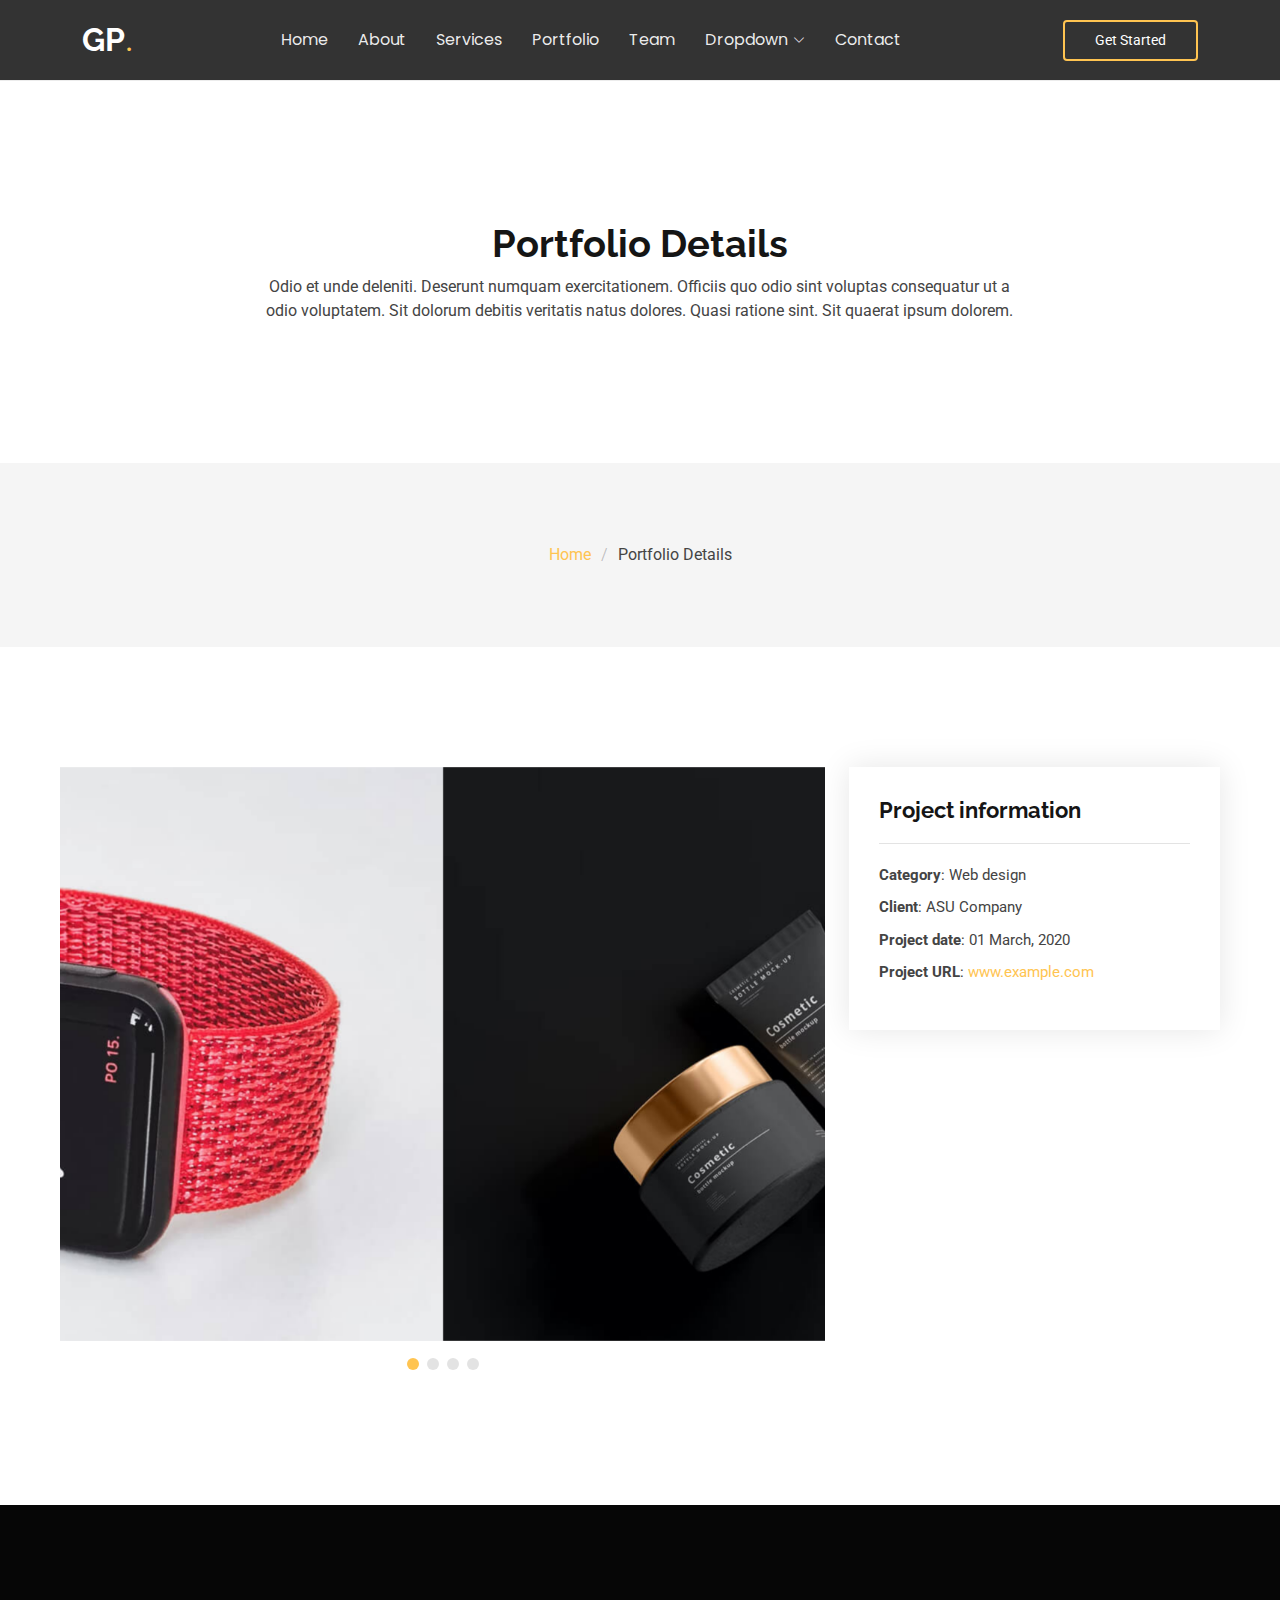
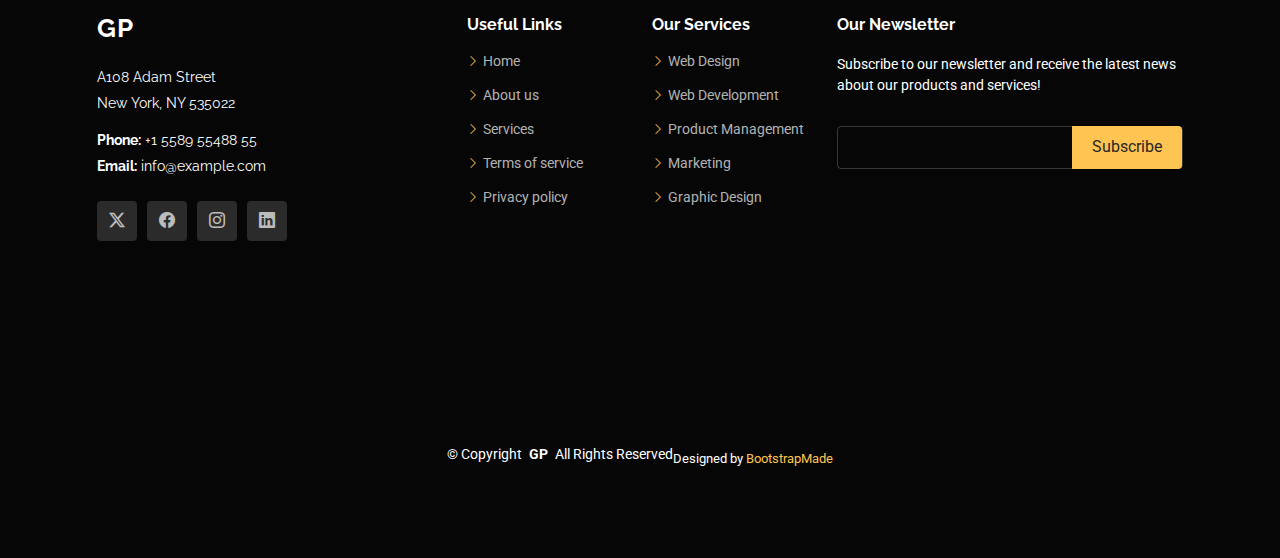
<file: portfolio-details.html>
<!DOCTYPE html>
<html lang="en">

<head>
  <meta charset="utf-8">
  <meta content="width=device-width, initial-scale=1.0" name="viewport">
  <title>Portfolio Details - Gp Bootstrap Template</title>
  <meta name="description" content="">
  <meta name="keywords" content="">

  <!-- Favicons -->
  <link href="assets/img/favicon.png" rel="icon">
  <link href="assets/img/apple-touch-icon.png" rel="apple-touch-icon">

  <!-- Fonts -->
  <link href="https://fonts.googleapis.com" rel="preconnect">
  <link href="https://fonts.gstatic.com" rel="preconnect" crossorigin>
  <link href="https://fonts.googleapis.com/css2?family=Roboto:ital,wght@0,100;0,300;0,400;0,500;0,700;0,900;1,100;1,300;1,400;1,500;1,700;1,900&family=Poppins:ital,wght@0,100;0,200;0,300;0,400;0,500;0,600;0,700;0,800;0,900;1,100;1,200;1,300;1,400;1,500;1,600;1,700;1,800;1,900&family=Raleway:ital,wght@0,100;0,200;0,300;0,400;0,500;0,600;0,700;0,800;0,900;1,100;1,200;1,300;1,400;1,500;1,600;1,700;1,800;1,900&display=swap" rel="stylesheet">

  <!-- Vendor CSS Files -->
  <link href="assets/vendor/bootstrap/css/bootstrap.min.css" rel="stylesheet">
  <link href="assets/vendor/bootstrap-icons/bootstrap-icons.css" rel="stylesheet">
  <link href="assets/vendor/aos/aos.css" rel="stylesheet">
  <link href="assets/vendor/swiper/swiper-bundle.min.css" rel="stylesheet">
  <link href="assets/vendor/glightbox/css/glightbox.min.css" rel="stylesheet">

  <!-- Main CSS File -->
  <link href="assets/css/main.css" rel="stylesheet">

  <!-- =======================================================
  * Template Name: Gp
  * Template URL: https://bootstrapmade.com/gp-free-multipurpose-html-bootstrap-template/
  * Updated: Aug 15 2024 with Bootstrap v5.3.3
  * Author: BootstrapMade.com
  * License: https://bootstrapmade.com/license/
  ======================================================== -->
</head>

<body class="portfolio-details-page">

  <header id="header" class="header d-flex align-items-center position-relative">
    <div class="container-fluid container-xl position-relative d-flex align-items-center justify-content-between">

      <a href="index.html" class="logo d-flex align-items-center me-auto me-lg-0">
        <!-- Uncomment the line below if you also wish to use an image logo -->
        <!-- <img src="assets/img/logo.png" alt=""> -->
        <h1 class="sitename">GP</h1>
        <span>.</span>
      </a>

      <nav id="navmenu" class="navmenu">
        <ul>
          <li><a href="#hero">Home<br></a></li>
          <li><a href="#about">About</a></li>
          <li><a href="#services">Services</a></li>
          <li><a href="#portfolio">Portfolio</a></li>
          <li><a href="#team">Team</a></li>
          <li class="dropdown"><a href="#"><span>Dropdown</span> <i class="bi bi-chevron-down toggle-dropdown"></i></a>
            <ul>
              <li><a href="#">Dropdown 1</a></li>
              <li class="dropdown"><a href="#"><span>Deep Dropdown</span> <i class="bi bi-chevron-down toggle-dropdown"></i></a>
                <ul>
                  <li><a href="#">Deep Dropdown 1</a></li>
                  <li><a href="#">Deep Dropdown 2</a></li>
                  <li><a href="#">Deep Dropdown 3</a></li>
                  <li><a href="#">Deep Dropdown 4</a></li>
                  <li><a href="#">Deep Dropdown 5</a></li>
                </ul>
              </li>
              <li><a href="#">Dropdown 2</a></li>
              <li><a href="#">Dropdown 3</a></li>
              <li><a href="#">Dropdown 4</a></li>
            </ul>
          </li>
          <li><a href="#contact">Contact</a></li>
        </ul>
        <i class="mobile-nav-toggle d-xl-none bi bi-list"></i>
      </nav>

      <a class="btn-getstarted" href="index.html#about">Get Started</a>

    </div>
  </header>

  <main class="main">

    <!-- Page Title -->
    <div class="page-title" data-aos="fade">
      <div class="heading">
        <div class="container">
          <div class="row d-flex justify-content-center text-center">
            <div class="col-lg-8">
              <h1>Portfolio Details</h1>
              <p class="mb-0">Odio et unde deleniti. Deserunt numquam exercitationem. Officiis quo odio sint voluptas consequatur ut a odio voluptatem. Sit dolorum debitis veritatis natus dolores. Quasi ratione sint. Sit quaerat ipsum dolorem.</p>
            </div>
          </div>
        </div>
      </div>
      <nav class="breadcrumbs">
        <div class="container">
          <ol>
            <li><a href="index.html">Home</a></li>
            <li class="current">Portfolio Details</li>
          </ol>
        </div>
      </nav>
    </div><!-- End Page Title -->

    <!-- Portfolio Details Section -->
    <section id="portfolio-details" class="portfolio-details section">

      <div class="container" data-aos="fade-up" data-aos-delay="100">

        <div class="row gy-4">

          <div class="col-lg-8">
            <div class="portfolio-details-slider swiper init-swiper">

              <script type="application/json" class="swiper-config">
                {
                  "loop": true,
                  "speed": 600,
                  "autoplay": {
                    "delay": 5000
                  },
                  "slidesPerView": "auto",
                  "pagination": {
                    "el": ".swiper-pagination",
                    "type": "bullets",
                    "clickable": true
                  }
                }
              </script>

              <div class="swiper-wrapper align-items-center">

                <div class="swiper-slide">
                  <img src="assets/img/portfolio/app-1.jpg" alt="">
                </div>

                <div class="swiper-slide">
                  <img src="assets/img/portfolio/product-1.jpg" alt="">
                </div>

                <div class="swiper-slide">
                  <img src="assets/img/portfolio/branding-1.jpg" alt="">
                </div>

                <div class="swiper-slide">
                  <img src="assets/img/portfolio/books-1.jpg" alt="">
                </div>

              </div>
              <div class="swiper-pagination"></div>
            </div>
          </div>

          <div class="col-lg-4">
            <div class="portfolio-info" data-aos="fade-up" data-aos-delay="200">
              <h3>Project information</h3>
              <ul>
                <li><strong>Category</strong>: Web design</li>
                <li><strong>Client</strong>: ASU Company</li>
                <li><strong>Project date</strong>: 01 March, 2020</li>
                <li><strong>Project URL</strong>: <a href="#">www.example.com</a></li>
              </ul>
            </div>
            <div class="portfolio-description" data-aos="fade-up" data-aos-delay="300">
              <h2>Exercitationem repudiandae officiis neque suscipit</h2>
              <p>
                Autem ipsum nam porro corporis rerum. Quis eos dolorem eos itaque inventore commodi labore quia quia. Exercitationem repudiandae officiis neque suscipit non officia eaque itaque enim. Voluptatem officia accusantium nesciunt est omnis tempora consectetur dignissimos. Sequi nulla at esse enim cum deserunt eius.
              </p>
            </div>
          </div>

        </div>

      </div>

    </section><!-- /Portfolio Details Section -->

  </main>

  <footer id="footer" class="footer dark-background">

    <div class="footer-top">
      <div class="container">
        <div class="row gy-4">
          <div class="col-lg-4 col-md-6 footer-about">
            <a href="index.html" class="logo d-flex align-items-center">
              <span class="sitename">GP</span>
            </a>
            <div class="footer-contact pt-3">
              <p>A108 Adam Street</p>
              <p>New York, NY 535022</p>
              <p class="mt-3"><strong>Phone:</strong> <span>+1 5589 55488 55</span></p>
              <p><strong>Email:</strong> <span>info@example.com</span></p>
            </div>
            <div class="social-links d-flex mt-4">
              <a href=""><i class="bi bi-twitter-x"></i></a>
              <a href=""><i class="bi bi-facebook"></i></a>
              <a href=""><i class="bi bi-instagram"></i></a>
              <a href=""><i class="bi bi-linkedin"></i></a>
            </div>
          </div>

          <div class="col-lg-2 col-md-3 footer-links">
            <h4>Useful Links</h4>
            <ul>
              <li><i class="bi bi-chevron-right"></i> <a href="#"> Home</a></li>
              <li><i class="bi bi-chevron-right"></i> <a href="#"> About us</a></li>
              <li><i class="bi bi-chevron-right"></i> <a href="#"> Services</a></li>
              <li><i class="bi bi-chevron-right"></i> <a href="#"> Terms of service</a></li>
              <li><i class="bi bi-chevron-right"></i> <a href="#"> Privacy policy</a></li>
            </ul>
          </div>

          <div class="col-lg-2 col-md-3 footer-links">
            <h4>Our Services</h4>
            <ul>
              <li><i class="bi bi-chevron-right"></i> <a href="#"> Web Design</a></li>
              <li><i class="bi bi-chevron-right"></i> <a href="#"> Web Development</a></li>
              <li><i class="bi bi-chevron-right"></i> <a href="#"> Product Management</a></li>
              <li><i class="bi bi-chevron-right"></i> <a href="#"> Marketing</a></li>
              <li><i class="bi bi-chevron-right"></i> <a href="#"> Graphic Design</a></li>
            </ul>
          </div>

          <div class="col-lg-4 col-md-12 footer-newsletter">
            <h4>Our Newsletter</h4>
            <p>Subscribe to our newsletter and receive the latest news about our products and services!</p>
            <form action="forms/newsletter.php" method="post" class="php-email-form">
              <div class="newsletter-form"><input type="email" name="email"><input type="submit" value="Subscribe"></div>
              <div class="loading">Loading</div>
              <div class="error-message"></div>
              <div class="sent-message">Your subscription request has been sent. Thank you!</div>
            </form>
          </div>

        </div>
      </div>
    </div>

    <div class="copyright">
      <div class="container text-center">
        <p>© <span>Copyright</span> <strong class="px-1 sitename">GP</strong> <span>All Rights Reserved</span></p>
        <div class="credits">
          <!-- All the links in the footer should remain intact. -->
          <!-- You can delete the links only if you've purchased the pro version. -->
          <!-- Licensing information: https://bootstrapmade.com/license/ -->
          <!-- Purchase the pro version with working PHP/AJAX contact form: [buy-url] -->
          Designed by <a href="https://bootstrapmade.com/">BootstrapMade</a>
        </div>
      </div>
    </div>

  </footer>

  <!-- Scroll Top -->
  <a href="#" id="scroll-top" class="scroll-top d-flex align-items-center justify-content-center"><i class="bi bi-arrow-up-short"></i></a>

  <!-- Preloader -->
  <div id="preloader"></div>

  <!-- Vendor JS Files -->
  <script src="assets/vendor/bootstrap/js/bootstrap.bundle.min.js"></script>
  <script src="assets/vendor/php-email-form/validate.js"></script>
  <script src="assets/vendor/aos/aos.js"></script>
  <script src="assets/vendor/swiper/swiper-bundle.min.js"></script>
  <script src="assets/vendor/glightbox/js/glightbox.min.js"></script>
  <script src="assets/vendor/imagesloaded/imagesloaded.pkgd.min.js"></script>
  <script src="assets/vendor/isotope-layout/isotope.pkgd.min.js"></script>
  <script src="assets/vendor/purecounter/purecounter_vanilla.js"></script>

  <!-- Main JS File -->
  <script src="assets/js/main.js"></script>

</body>

</html>
</file>
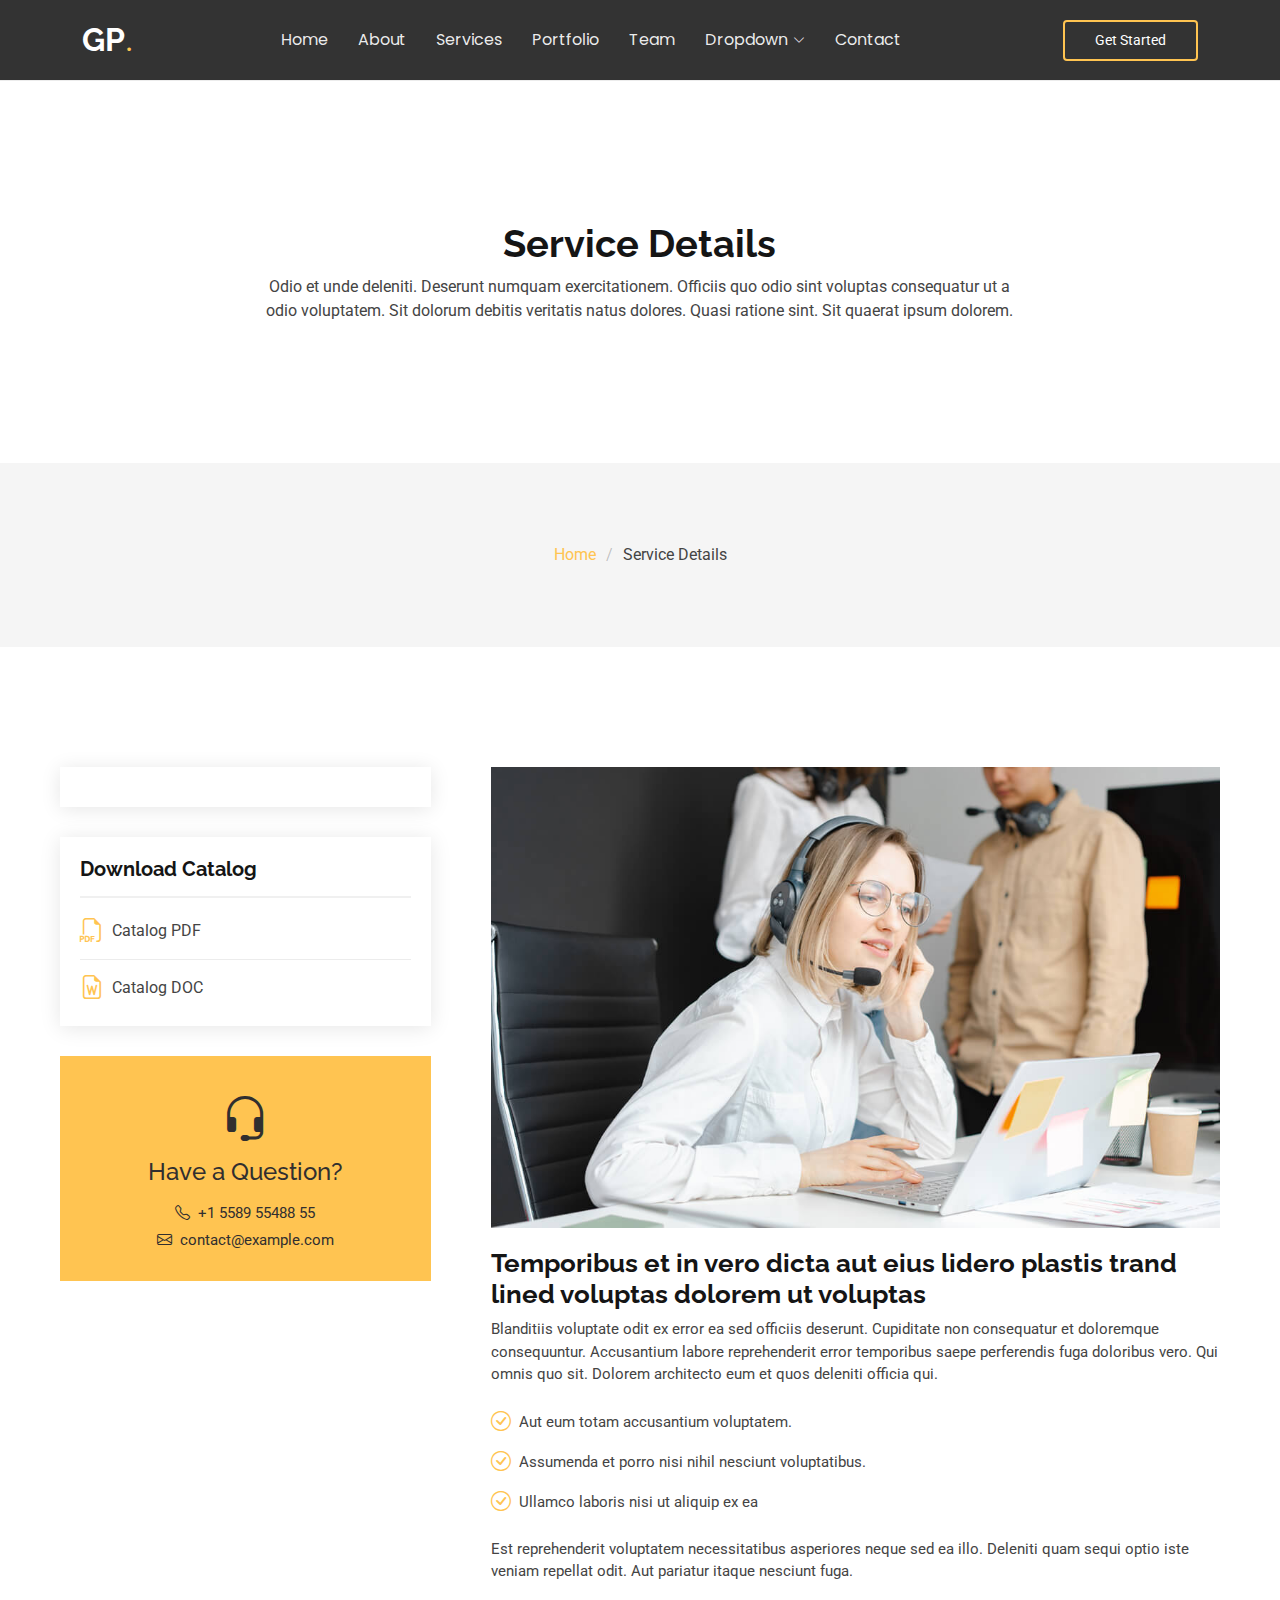
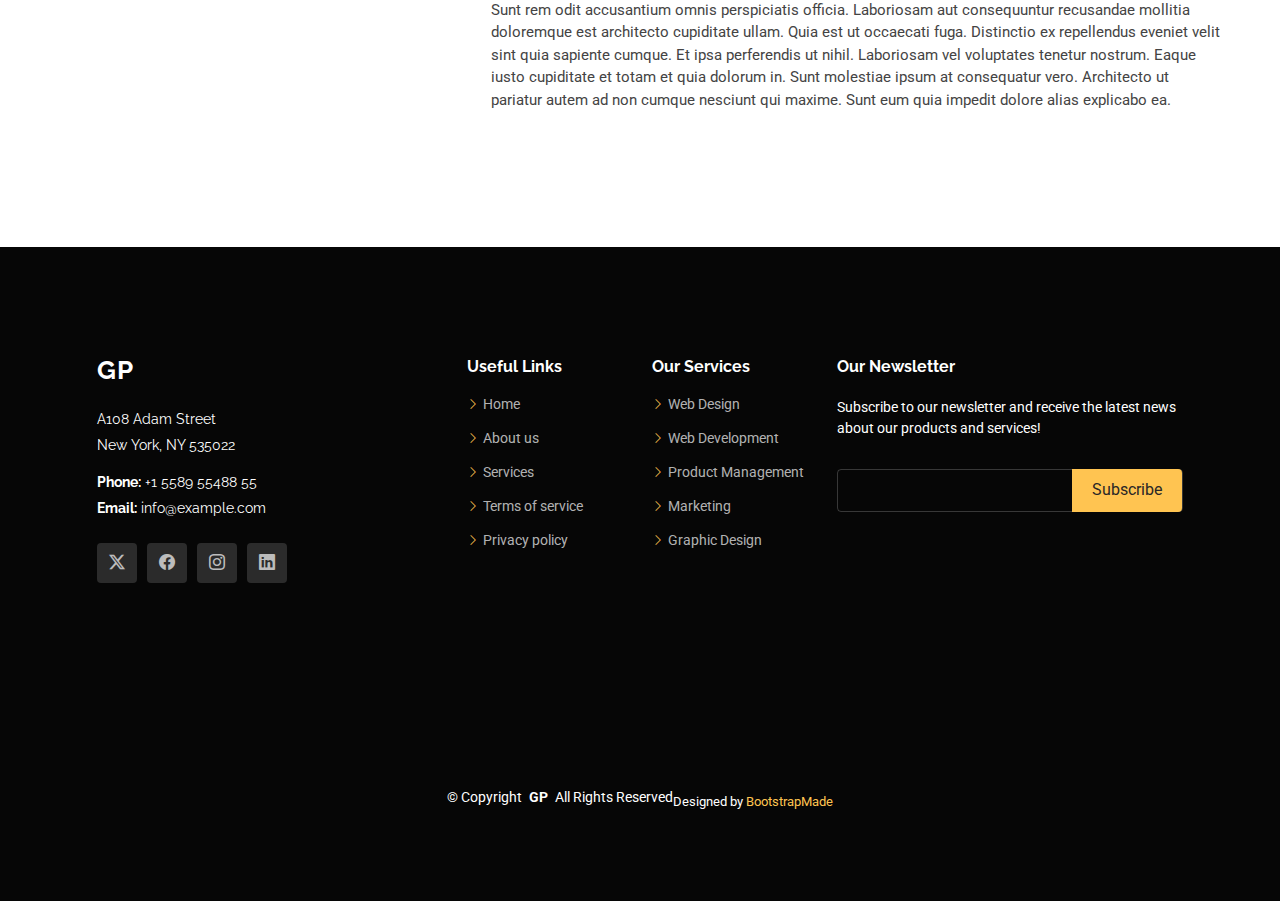
<file: service-details.html>
<!DOCTYPE html>
<html lang="en">

<head>
  <meta charset="utf-8">
  <meta content="width=device-width, initial-scale=1.0" name="viewport">
  <title>Service Details - Gp Bootstrap Template</title>
  <meta name="description" content="">
  <meta name="keywords" content="">

  <!-- Favicons -->
  <link href="assets/img/favicon.png" rel="icon">
  <link href="assets/img/apple-touch-icon.png" rel="apple-touch-icon">

  <!-- Fonts -->
  <link href="https://fonts.googleapis.com" rel="preconnect">
  <link href="https://fonts.gstatic.com" rel="preconnect" crossorigin>
  <link href="https://fonts.googleapis.com/css2?family=Roboto:ital,wght@0,100;0,300;0,400;0,500;0,700;0,900;1,100;1,300;1,400;1,500;1,700;1,900&family=Poppins:ital,wght@0,100;0,200;0,300;0,400;0,500;0,600;0,700;0,800;0,900;1,100;1,200;1,300;1,400;1,500;1,600;1,700;1,800;1,900&family=Raleway:ital,wght@0,100;0,200;0,300;0,400;0,500;0,600;0,700;0,800;0,900;1,100;1,200;1,300;1,400;1,500;1,600;1,700;1,800;1,900&display=swap" rel="stylesheet">

  <!-- Vendor CSS Files -->
  <link href="assets/vendor/bootstrap/css/bootstrap.min.css" rel="stylesheet">
  <link href="assets/vendor/bootstrap-icons/bootstrap-icons.css" rel="stylesheet">
  <link href="assets/vendor/aos/aos.css" rel="stylesheet">
  <link href="assets/vendor/swiper/swiper-bundle.min.css" rel="stylesheet">
  <link href="assets/vendor/glightbox/css/glightbox.min.css" rel="stylesheet">

  <!-- Main CSS File -->
  <link href="assets/css/main.css" rel="stylesheet">

  <!-- =======================================================
  * Template Name: Gp
  * Template URL: https://bootstrapmade.com/gp-free-multipurpose-html-bootstrap-template/
  * Updated: Aug 15 2024 with Bootstrap v5.3.3
  * Author: BootstrapMade.com
  * License: https://bootstrapmade.com/license/
  ======================================================== -->
</head>

<body class="service-details-page">

  <header id="header" class="header d-flex align-items-center position-relative">
    <div class="container-fluid container-xl position-relative d-flex align-items-center justify-content-between">

      <a href="index.html" class="logo d-flex align-items-center me-auto me-lg-0">
        <!-- Uncomment the line below if you also wish to use an image logo -->
        <!-- <img src="assets/img/logo.png" alt=""> -->
        <h1 class="sitename">GP</h1>
        <span>.</span>
      </a>

      <nav id="navmenu" class="navmenu">
        <ul>
          <li><a href="#hero">Home<br></a></li>
          <li><a href="#about">About</a></li>
          <li><a href="#services">Services</a></li>
          <li><a href="#portfolio">Portfolio</a></li>
          <li><a href="#team">Team</a></li>
          <li class="dropdown"><a href="#"><span>Dropdown</span> <i class="bi bi-chevron-down toggle-dropdown"></i></a>
            <ul>
              <li><a href="#">Dropdown 1</a></li>
              <li class="dropdown"><a href="#"><span>Deep Dropdown</span> <i class="bi bi-chevron-down toggle-dropdown"></i></a>
                <ul>
                  <li><a href="#">Deep Dropdown 1</a></li>
                  <li><a href="#">Deep Dropdown 2</a></li>
                  <li><a href="#">Deep Dropdown 3</a></li>
                  <li><a href="#">Deep Dropdown 4</a></li>
                  <li><a href="#">Deep Dropdown 5</a></li>
                </ul>
              </li>
              <li><a href="#">Dropdown 2</a></li>
              <li><a href="#">Dropdown 3</a></li>
              <li><a href="#">Dropdown 4</a></li>
            </ul>
          </li>
          <li><a href="#contact">Contact</a></li>
        </ul>
        <i class="mobile-nav-toggle d-xl-none bi bi-list"></i>
      </nav>

      <a class="btn-getstarted" href="index.html#about">Get Started</a>

    </div>
  </header>

  <main class="main">

    <!-- Page Title -->
    <div class="page-title" data-aos="fade">
      <div class="heading">
        <div class="container">
          <div class="row d-flex justify-content-center text-center">
            <div class="col-lg-8">
              <h1>Service Details</h1>
              <p class="mb-0">Odio et unde deleniti. Deserunt numquam exercitationem. Officiis quo odio sint voluptas consequatur ut a odio voluptatem. Sit dolorum debitis veritatis natus dolores. Quasi ratione sint. Sit quaerat ipsum dolorem.</p>
            </div>
          </div>
        </div>
      </div>
      <nav class="breadcrumbs">
        <div class="container">
          <ol>
            <li><a href="index.html">Home</a></li>
            <li class="current">Service Details</li>
          </ol>
        </div>
      </nav>
    </div><!-- End Page Title -->

    <!-- Service Details Section -->
    <section id="service-details" class="service-details section">

      <div class="container">

        <div class="row gy-5">

          <div class="col-lg-4" data-aos="fade-up" data-aos-delay="200">

            <div class="service-box">
              <!-- <h4>Serices List</h4> -->
              <!-- <div class="services-list"> -->
                <!-- <a href="#" class="active"><i class="bi bi-arrow-right-circle"></i><span>Web Design</span></a> -->
                <!-- <a href="#"><i class="bi bi-arrow-right-circle"></i><span>Web Design</span></a> -->
                <!-- <a href="#"><i class="bi bi-arrow-right-circle"></i><span>Product Management</span></a> -->
                <!-- <a href="#"><i class="bi bi-arrow-right-circle"></i><span>Graphic Design</span></a> -->
                <!-- <a href="#"><i class="bi bi-arrow-right-circle"></i><span>Marketing</span></a> -->
              <!-- </div> -->
            </div><!-- End Services List -->

            <div class="service-box">
              <h4>Download Catalog</h4>
              <div class="download-catalog">
                <a href="#"><i class="bi bi-filetype-pdf"></i><span>Catalog PDF</span></a>
                <a href="#"><i class="bi bi-file-earmark-word"></i><span>Catalog DOC</span></a>
              </div>
            </div><!-- End Services List -->

            <div class="help-box d-flex flex-column justify-content-center align-items-center">
              <i class="bi bi-headset help-icon"></i>
              <h4>Have a Question?</h4>
              <p class="d-flex align-items-center mt-2 mb-0"><i class="bi bi-telephone me-2"></i> <span>+1 5589 55488 55</span></p>
              <p class="d-flex align-items-center mt-1 mb-0"><i class="bi bi-envelope me-2"></i> <a href="mailto:contact@example.com">contact@example.com</a></p>
            </div>

          </div>

          <div class="col-lg-8 ps-lg-5" data-aos="fade-up" data-aos-delay="200">
            <img src="assets/img/services.jpg" alt="" class="img-fluid services-img">
            <h3>Temporibus et in vero dicta aut eius lidero plastis trand lined voluptas dolorem ut voluptas</h3>
            <p>
              Blanditiis voluptate odit ex error ea sed officiis deserunt. Cupiditate non consequatur et doloremque consequuntur. Accusantium labore reprehenderit error temporibus saepe perferendis fuga doloribus vero. Qui omnis quo sit. Dolorem architecto eum et quos deleniti officia qui.
            </p>
            <ul>
              <li><i class="bi bi-check-circle"></i> <span>Aut eum totam accusantium voluptatem.</span></li>
              <li><i class="bi bi-check-circle"></i> <span>Assumenda et porro nisi nihil nesciunt voluptatibus.</span></li>
              <li><i class="bi bi-check-circle"></i> <span>Ullamco laboris nisi ut aliquip ex ea</span></li>
            </ul>
            <p>
              Est reprehenderit voluptatem necessitatibus asperiores neque sed ea illo. Deleniti quam sequi optio iste veniam repellat odit. Aut pariatur itaque nesciunt fuga.
            </p>
            <p>
              Sunt rem odit accusantium omnis perspiciatis officia. Laboriosam aut consequuntur recusandae mollitia doloremque est architecto cupiditate ullam. Quia est ut occaecati fuga. Distinctio ex repellendus eveniet velit sint quia sapiente cumque. Et ipsa perferendis ut nihil. Laboriosam vel voluptates tenetur nostrum. Eaque iusto cupiditate et totam et quia dolorum in. Sunt molestiae ipsum at consequatur vero. Architecto ut pariatur autem ad non cumque nesciunt qui maxime. Sunt eum quia impedit dolore alias explicabo ea.
            </p>
          </div>

        </div>

      </div>

    </section><!-- /Service Details Section -->

  </main>

  <footer id="footer" class="footer dark-background">

    <div class="footer-top">
      <div class="container">
        <div class="row gy-4">
          <div class="col-lg-4 col-md-6 footer-about">
            <a href="index.html" class="logo d-flex align-items-center">
              <span class="sitename">GP</span>
            </a>
            <div class="footer-contact pt-3">
              <p>A108 Adam Street</p>
              <p>New York, NY 535022</p>
              <p class="mt-3"><strong>Phone:</strong> <span>+1 5589 55488 55</span></p>
              <p><strong>Email:</strong> <span>info@example.com</span></p>
            </div>
            <div class="social-links d-flex mt-4">
              <a href=""><i class="bi bi-twitter-x"></i></a>
              <a href=""><i class="bi bi-facebook"></i></a>
              <a href=""><i class="bi bi-instagram"></i></a>
              <a href=""><i class="bi bi-linkedin"></i></a>
            </div>
          </div>

          <div class="col-lg-2 col-md-3 footer-links">
            <h4>Useful Links</h4>
            <ul>
              <li><i class="bi bi-chevron-right"></i> <a href="#"> Home</a></li>
              <li><i class="bi bi-chevron-right"></i> <a href="#"> About us</a></li>
              <li><i class="bi bi-chevron-right"></i> <a href="#"> Services</a></li>
              <li><i class="bi bi-chevron-right"></i> <a href="#"> Terms of service</a></li>
              <li><i class="bi bi-chevron-right"></i> <a href="#"> Privacy policy</a></li>
            </ul>
          </div>

          <div class="col-lg-2 col-md-3 footer-links">
            <h4>Our Services</h4>
            <ul>
              <li><i class="bi bi-chevron-right"></i> <a href="#"> Web Design</a></li>
              <li><i class="bi bi-chevron-right"></i> <a href="#"> Web Development</a></li>
              <li><i class="bi bi-chevron-right"></i> <a href="#"> Product Management</a></li>
              <li><i class="bi bi-chevron-right"></i> <a href="#"> Marketing</a></li>
              <li><i class="bi bi-chevron-right"></i> <a href="#"> Graphic Design</a></li>
            </ul>
          </div>

          <div class="col-lg-4 col-md-12 footer-newsletter">
            <h4>Our Newsletter</h4>
            <p>Subscribe to our newsletter and receive the latest news about our products and services!</p>
            <form action="forms/newsletter.php" method="post" class="php-email-form">
              <div class="newsletter-form"><input type="email" name="email"><input type="submit" value="Subscribe"></div>
              <div class="loading">Loading</div>
              <div class="error-message"></div>
              <div class="sent-message">Your subscription request has been sent. Thank you!</div>
            </form>
          </div>

        </div>
      </div>
    </div>

    <div class="copyright">
      <div class="container text-center">
        <p>© <span>Copyright</span> <strong class="px-1 sitename">GP</strong> <span>All Rights Reserved</span></p>
        <div class="credits">
          <!-- All the links in the footer should remain intact. -->
          <!-- You can delete the links only if you've purchased the pro version. -->
          <!-- Licensing information: https://bootstrapmade.com/license/ -->
          <!-- Purchase the pro version with working PHP/AJAX contact form: [buy-url] -->
          Designed by <a href="https://bootstrapmade.com/">BootstrapMade</a>
        </div>
      </div>
    </div>

  </footer>

  <!-- Scroll Top -->
  <a href="#" id="scroll-top" class="scroll-top d-flex align-items-center justify-content-center"><i class="bi bi-arrow-up-short"></i></a>

  <!-- Preloader -->
  <div id="preloader"></div>

  <!-- Vendor JS Files -->
  <script src="assets/vendor/bootstrap/js/bootstrap.bundle.min.js"></script>
  <script src="assets/vendor/php-email-form/validate.js"></script>
  <script src="assets/vendor/aos/aos.js"></script>
  <script src="assets/vendor/swiper/swiper-bundle.min.js"></script>
  <script src="assets/vendor/glightbox/js/glightbox.min.js"></script>
  <script src="assets/vendor/imagesloaded/imagesloaded.pkgd.min.js"></script>
  <script src="assets/vendor/isotope-layout/isotope.pkgd.min.js"></script>
  <script src="assets/vendor/purecounter/purecounter_vanilla.js"></script>

  <!-- Main JS File -->
  <script src="assets/js/main.js"></script>

</body>

</html>
</file>
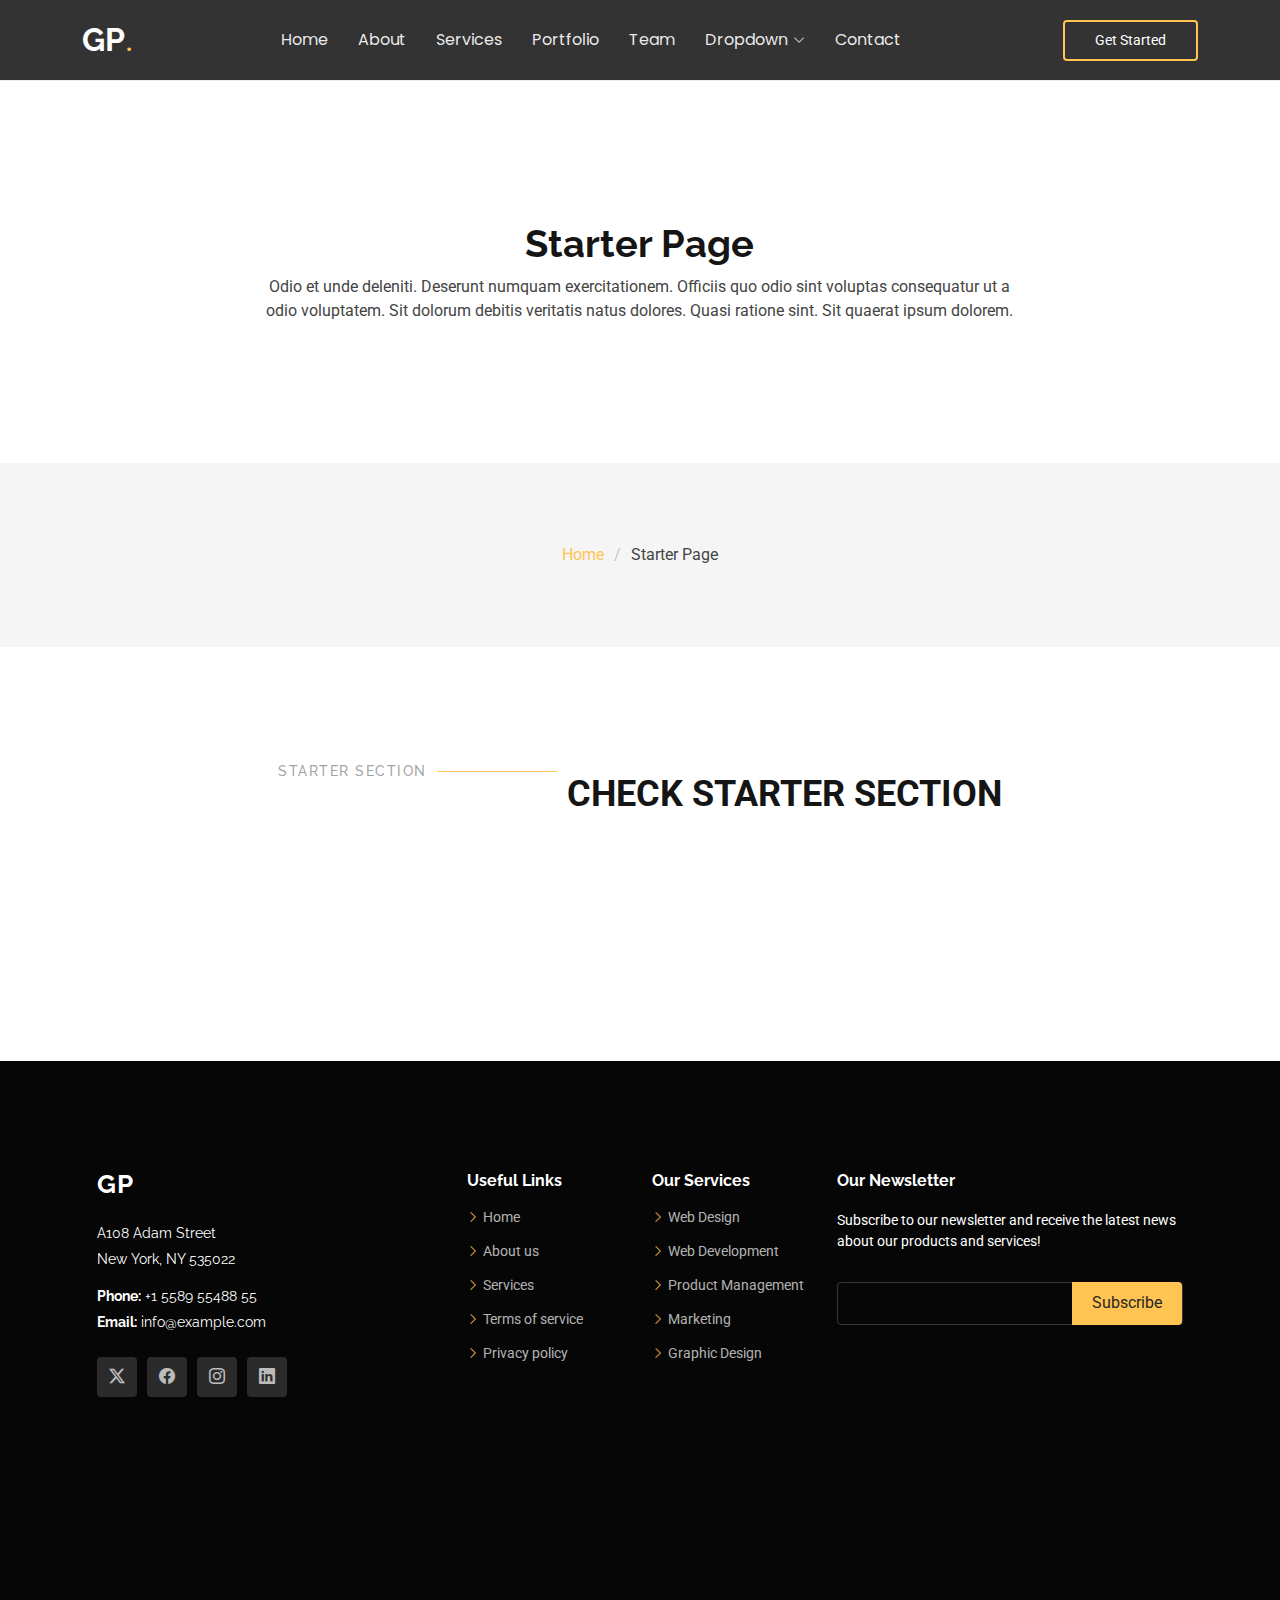
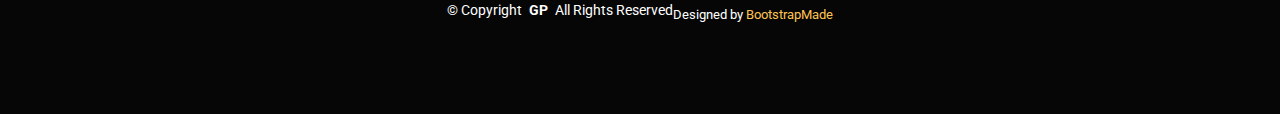
<file: starter-page.html>
<!DOCTYPE html>
<html lang="en">

<head>
  <meta charset="utf-8">
  <meta content="width=device-width, initial-scale=1.0" name="viewport">
  <title>Starter Page - Gp Bootstrap Template</title>
  <meta name="description" content="">
  <meta name="keywords" content="">

  <!-- Favicons -->
  <link href="assets/img/favicon.png" rel="icon">
  <link href="assets/img/apple-touch-icon.png" rel="apple-touch-icon">

  <!-- Fonts -->
  <link href="https://fonts.googleapis.com" rel="preconnect">
  <link href="https://fonts.gstatic.com" rel="preconnect" crossorigin>
  <link href="https://fonts.googleapis.com/css2?family=Roboto:ital,wght@0,100;0,300;0,400;0,500;0,700;0,900;1,100;1,300;1,400;1,500;1,700;1,900&family=Poppins:ital,wght@0,100;0,200;0,300;0,400;0,500;0,600;0,700;0,800;0,900;1,100;1,200;1,300;1,400;1,500;1,600;1,700;1,800;1,900&family=Raleway:ital,wght@0,100;0,200;0,300;0,400;0,500;0,600;0,700;0,800;0,900;1,100;1,200;1,300;1,400;1,500;1,600;1,700;1,800;1,900&display=swap" rel="stylesheet">

  <!-- Vendor CSS Files -->
  <link href="assets/vendor/bootstrap/css/bootstrap.min.css" rel="stylesheet">
  <link href="assets/vendor/bootstrap-icons/bootstrap-icons.css" rel="stylesheet">
  <link href="assets/vendor/aos/aos.css" rel="stylesheet">
  <link href="assets/vendor/swiper/swiper-bundle.min.css" rel="stylesheet">
  <link href="assets/vendor/glightbox/css/glightbox.min.css" rel="stylesheet">

  <!-- Main CSS File -->
  <link href="assets/css/main.css" rel="stylesheet">

  <!-- =======================================================
  * Template Name: Gp
  * Template URL: https://bootstrapmade.com/gp-free-multipurpose-html-bootstrap-template/
  * Updated: Aug 15 2024 with Bootstrap v5.3.3
  * Author: BootstrapMade.com
  * License: https://bootstrapmade.com/license/
  ======================================================== -->
</head>

<body class="starter-page-page">

  <header id="header" class="header d-flex align-items-center position-relative">
    <div class="container-fluid container-xl position-relative d-flex align-items-center justify-content-between">

      <a href="index.html" class="logo d-flex align-items-center me-auto me-lg-0">
        <!-- Uncomment the line below if you also wish to use an image logo -->
        <!-- <img src="assets/img/logo.png" alt=""> -->
        <h1 class="sitename">GP</h1>
        <span>.</span>
      </a>

      <nav id="navmenu" class="navmenu">
        <ul>
          <li><a href="#hero">Home<br></a></li>
          <li><a href="#about">About</a></li>
          <li><a href="#services">Services</a></li>
          <li><a href="#portfolio">Portfolio</a></li>
          <li><a href="#team">Team</a></li>
          <li class="dropdown"><a href="#"><span>Dropdown</span> <i class="bi bi-chevron-down toggle-dropdown"></i></a>
            <ul>
              <li><a href="#">Dropdown 1</a></li>
              <li class="dropdown"><a href="#"><span>Deep Dropdown</span> <i class="bi bi-chevron-down toggle-dropdown"></i></a>
                <ul>
                  <li><a href="#">Deep Dropdown 1</a></li>
                  <li><a href="#">Deep Dropdown 2</a></li>
                  <li><a href="#">Deep Dropdown 3</a></li>
                  <li><a href="#">Deep Dropdown 4</a></li>
                  <li><a href="#">Deep Dropdown 5</a></li>
                </ul>
              </li>
              <li><a href="#">Dropdown 2</a></li>
              <li><a href="#">Dropdown 3</a></li>
              <li><a href="#">Dropdown 4</a></li>
            </ul>
          </li>
          <li><a href="#contact">Contact</a></li>
        </ul>
        <i class="mobile-nav-toggle d-xl-none bi bi-list"></i>
      </nav>

      <a class="btn-getstarted" href="index.html#about">Get Started</a>

    </div>
  </header>

  <main class="main">

    <!-- Page Title -->
    <div class="page-title" data-aos="fade">
      <div class="heading">
        <div class="container">
          <div class="row d-flex justify-content-center text-center">
            <div class="col-lg-8">
              <h1>Starter Page</h1>
              <p class="mb-0">Odio et unde deleniti. Deserunt numquam exercitationem. Officiis quo odio sint voluptas consequatur ut a odio voluptatem. Sit dolorum debitis veritatis natus dolores. Quasi ratione sint. Sit quaerat ipsum dolorem.</p>
            </div>
          </div>
        </div>
      </div>
      <nav class="breadcrumbs">
        <div class="container">
          <ol>
            <li><a href="index.html">Home</a></li>
            <li class="current">Starter Page</li>
          </ol>
        </div>
      </nav>
    </div><!-- End Page Title -->

    <!-- Starter Section Section -->
    <section id="starter-section" class="starter-section section">

      <!-- Section Title -->
      <div class="container section-title" data-aos="fade-up">
        <h2>Starter Section</h2>
        <p>Check Starter Section<br></p>
      </div><!-- End Section Title -->

      <div class="container" data-aos="fade-up">
        <p>Use this page as a starter for your own custom pages.</p>
      </div>

    </section><!-- /Starter Section Section -->

  </main>

  <footer id="footer" class="footer dark-background">

    <div class="footer-top">
      <div class="container">
        <div class="row gy-4">
          <div class="col-lg-4 col-md-6 footer-about">
            <a href="index.html" class="logo d-flex align-items-center">
              <span class="sitename">GP</span>
            </a>
            <div class="footer-contact pt-3">
              <p>A108 Adam Street</p>
              <p>New York, NY 535022</p>
              <p class="mt-3"><strong>Phone:</strong> <span>+1 5589 55488 55</span></p>
              <p><strong>Email:</strong> <span>info@example.com</span></p>
            </div>
            <div class="social-links d-flex mt-4">
              <a href=""><i class="bi bi-twitter-x"></i></a>
              <a href=""><i class="bi bi-facebook"></i></a>
              <a href=""><i class="bi bi-instagram"></i></a>
              <a href=""><i class="bi bi-linkedin"></i></a>
            </div>
          </div>

          <div class="col-lg-2 col-md-3 footer-links">
            <h4>Useful Links</h4>
            <ul>
              <li><i class="bi bi-chevron-right"></i> <a href="#"> Home</a></li>
              <li><i class="bi bi-chevron-right"></i> <a href="#"> About us</a></li>
              <li><i class="bi bi-chevron-right"></i> <a href="#"> Services</a></li>
              <li><i class="bi bi-chevron-right"></i> <a href="#"> Terms of service</a></li>
              <li><i class="bi bi-chevron-right"></i> <a href="#"> Privacy policy</a></li>
            </ul>
          </div>

          <div class="col-lg-2 col-md-3 footer-links">
            <h4>Our Services</h4>
            <ul>
              <li><i class="bi bi-chevron-right"></i> <a href="#"> Web Design</a></li>
              <li><i class="bi bi-chevron-right"></i> <a href="#"> Web Development</a></li>
              <li><i class="bi bi-chevron-right"></i> <a href="#"> Product Management</a></li>
              <li><i class="bi bi-chevron-right"></i> <a href="#"> Marketing</a></li>
              <li><i class="bi bi-chevron-right"></i> <a href="#"> Graphic Design</a></li>
            </ul>
          </div>

          <div class="col-lg-4 col-md-12 footer-newsletter">
            <h4>Our Newsletter</h4>
            <p>Subscribe to our newsletter and receive the latest news about our products and services!</p>
            <form action="forms/newsletter.php" method="post" class="php-email-form">
              <div class="newsletter-form"><input type="email" name="email"><input type="submit" value="Subscribe"></div>
              <div class="loading">Loading</div>
              <div class="error-message"></div>
              <div class="sent-message">Your subscription request has been sent. Thank you!</div>
            </form>
          </div>

        </div>
      </div>
    </div>

    <div class="copyright">
      <div class="container text-center">
        <p>© <span>Copyright</span> <strong class="px-1 sitename">GP</strong> <span>All Rights Reserved</span></p>
        <div class="credits">
          <!-- All the links in the footer should remain intact. -->
          <!-- You can delete the links only if you've purchased the pro version. -->
          <!-- Licensing information: https://bootstrapmade.com/license/ -->
          <!-- Purchase the pro version with working PHP/AJAX contact form: [buy-url] -->
          Designed by <a href="https://bootstrapmade.com/">BootstrapMade</a>
        </div>
      </div>
    </div>

  </footer>

  <!-- Scroll Top -->
  <a href="#" id="scroll-top" class="scroll-top d-flex align-items-center justify-content-center"><i class="bi bi-arrow-up-short"></i></a>

  <!-- Preloader -->
  <div id="preloader"></div>

  <!-- Vendor JS Files -->
  <script src="assets/vendor/bootstrap/js/bootstrap.bundle.min.js"></script>
  <script src="assets/vendor/php-email-form/validate.js"></script>
  <script src="assets/vendor/aos/aos.js"></script>
  <script src="assets/vendor/swiper/swiper-bundle.min.js"></script>
  <script src="assets/vendor/glightbox/js/glightbox.min.js"></script>
  <script src="assets/vendor/imagesloaded/imagesloaded.pkgd.min.js"></script>
  <script src="assets/vendor/isotope-layout/isotope.pkgd.min.js"></script>
  <script src="assets/vendor/purecounter/purecounter_vanilla.js"></script>

  <!-- Main JS File -->
  <script src="assets/js/main.js"></script>

</body>

</html>
</file>
<file: assets/css/main.css>
/**
* Template Name: Gp
* Template URL: https://bootstrapmade.com/gp-free-multipurpose-html-bootstrap-template/
* Updated: Aug 15 2024 with Bootstrap v5.3.3
* Author: BootstrapMade.com
* License: https://bootstrapmade.com/license/
*/

/*--------------------------------------------------------------
# Font & Color Variables
# Help: https://bootstrapmade.com/color-system/
--------------------------------------------------------------*/
/* Fonts */
:root {
  --default-font: "Roboto",  system-ui, -apple-system, "Segoe UI", Roboto, "Helvetica Neue", Arial, "Noto Sans", "Liberation Sans", sans-serif, "Apple Color Emoji", "Segoe UI Emoji", "Segoe UI Symbol", "Noto Color Emoji";
  --heading-font: "Raleway",  sans-serif;
  --nav-font: "Poppins",  sans-serif;
}

/* Global Colors - The following color variables are used throughout the website. Updating them here will change the color scheme of the entire website */
:root { 
  --background-color: #ffffff; /* Background color for the entire website, including individual sections */
  --default-color: #444444; /* Default color used for the majority of the text content across the entire website */
  --heading-color: #151515; /* Color for headings, subheadings and title throughout the website */
  --accent-color: #ffc451; /* Accent color that represents your brand on the website. It's used for buttons, links, and other elements that need to stand out */
  --surface-color: #ffffff; /* The surface color is used as a background of boxed elements within sections, such as cards, icon boxes, or other elements that require a visual separation from the global background. */
  --contrast-color: #312f2f; /* Contrast color for text, ensuring readability against backgrounds of accent, heading, or default colors. */
}

/* Nav Menu Colors - The following color variables are used specifically for the navigation menu. They are separate from the global colors to allow for more customization options */
:root {
  --nav-color: rgba(255, 255, 255, 0.905);  /* The default color of the main navmenu links */
  --nav-hover-color: #ffc451; /* Applied to main navmenu links when they are hovered over or active */
  --nav-mobile-background-color: #ffffff; /* Used as the background color for mobile navigation menu */
  --nav-dropdown-background-color: #ffffff; /* Used as the background color for dropdown items that appear when hovering over primary navigation items */
  --nav-dropdown-color: #212529; /* Used for navigation links of the dropdown items in the navigation menu. */
  --nav-dropdown-hover-color: #ffc451; /* Similar to --nav-hover-color, this color is applied to dropdown navigation links when they are hovered over. */
}

/* Color Presets - These classes override global colors when applied to any section or element, providing reuse of the sam color scheme. */

.light-background {
  --background-color: #f9f9f9;
  --surface-color: #ffffff;
}

.dark-background {
  --background-color: #060606;
  --default-color: #ffffff;
  --heading-color: #ffffff;
  --surface-color: #252525;
  --contrast-color: #2a2727;
}

/* Smooth scroll */
:root {
  scroll-behavior: smooth;
}

/*--------------------------------------------------------------
# General Styling & Shared Classes
--------------------------------------------------------------*/
body {
  color: var(--default-color);
  background-color: var(--background-color);
  font-family: var(--default-font);
}

a {
  color: var(--accent-color);
  text-decoration: none;
  transition: 0.3s;
}

a:hover {
  color: color-mix(in srgb, var(--accent-color), transparent 25%);
  text-decoration: none;
}

h1,
h2,
h3,
h4,
h5,
h6 {
  color: var(--heading-color);
  font-family: var(--heading-font);
}

/* PHP Email Form Messages
------------------------------*/
.php-email-form .error-message {
  display: none;
  background: #df1529;
  color: #ffffff;
  text-align: left;
  padding: 15px;
  margin-bottom: 24px;
  font-weight: 600;
}

.php-email-form .sent-message {
  display: none;
  color: #ffffff;
  background: #059652;
  text-align: center;
  padding: 15px;
  margin-bottom: 24px;
  font-weight: 600;
}

.php-email-form .loading {
  display: none;
  background: var(--surface-color);
  text-align: center;
  padding: 15px;
  margin-bottom: 24px;
}

.php-email-form .loading:before {
  content: "";
  display: inline-block;
  border-radius: 50%;
  width: 24px;
  height: 24px;
  margin: 0 10px -6px 0;
  border: 3px solid var(--accent-color);
  border-top-color: var(--surface-color);
  animation: php-email-form-loading 1s linear infinite;
}

@keyframes php-email-form-loading {
  0% {
    transform: rotate(0deg);
  }

  100% {
    transform: rotate(360deg);
  }
}

/*--------------------------------------------------------------
# Global Header
--------------------------------------------------------------*/
.header {
  --background-color: rgba(0, 0, 0, 0.8);
  --heading-color: #ffffff;
  --contrast-color: #ffffff;
  color: var(--default-color);
  background-color: var(--background-color);
  padding: 10px 0;
  transition: all 0.5s;
  z-index: 997;
}

.header .logo {
  line-height: 1;
}

.header .logo img {
  max-height: 36px;
  margin-right: 8px;
}

.header .logo h1 {
  font-size: 32px;
  margin: 0;
  font-weight: 700;
  color: var(--heading-color);
}

.header .logo span {
  color: var(--accent-color);
  font-size: 32px;
}

.header .btn-getstarted,
.header .btn-getstarted:focus {
  color: var(--contrast-color);
  font-size: 14px;
  padding: 8px 30px;
  margin: 0 0 0 30px;
  border-radius: 4px;
  transition: 0.3s;
  border: 2px solid var(--accent-color);
}

.header .btn-getstarted:hover,
.header .btn-getstarted:focus:hover {
  color: var(--default-color);
  background: var(--accent-color);
}

@media (max-width: 1200px) {
  .header .logo {
    order: 1;
  }

  .header .btn-getstarted {
    order: 2;
    margin: 0 15px 0 0;
    padding: 6px 15px;
  }

  .header .navmenu {
    order: 3;
  }
}

.scrolled .header {
  box-shadow: 0px 0 18px rgba(0, 0, 0, 0.1);
}

/* Index Page Header
------------------------------*/
.index-page .header {
  --background-color: rgba(0, 0, 0, 0);
}

/* Index Page Header on Scroll
------------------------------*/
.index-page.scrolled .header {
  --background-color: rgba(0, 0, 0, 0.8);
}

/*--------------------------------------------------------------
# Navigation Menu
--------------------------------------------------------------*/
/* Navmenu - Desktop */
@media (min-width: 1200px) {
  .navmenu {
    padding: 0;
  }

  .navmenu ul {
    margin: 0;
    padding: 0;
    display: flex;
    list-style: none;
    align-items: center;
  }

  .navmenu li {
    position: relative;
  }

  .navmenu a,
  .navmenu a:focus {
    color: var(--nav-color);
    padding: 18px 15px;
    font-size: 16px;
    font-family: var(--nav-font);
    font-weight: 400;
    display: flex;
    align-items: center;
    justify-content: space-between;
    white-space: nowrap;
    transition: 0.3s;
  }

  .navmenu a i,
  .navmenu a:focus i {
    font-size: 12px;
    line-height: 0;
    margin-left: 5px;
    transition: 0.3s;
  }

  .navmenu li:last-child a {
    padding-right: 0;
  }

  .navmenu li:hover>a,
  .navmenu .active,
  .navmenu .active:focus {
    color: var(--nav-hover-color);
  }

  .navmenu .dropdown ul {
    margin: 0;
    padding: 10px 0;
    background: var(--nav-dropdown-background-color);
    display: block;
    position: absolute;
    visibility: hidden;
    left: 14px;
    top: 130%;
    opacity: 0;
    transition: 0.3s;
    border-radius: 0;
    z-index: 99;
    box-shadow: 0px 0px 30px rgba(0, 0, 0, 0.1);
  }

  .navmenu .dropdown ul li {
    min-width: 200px;
  }

  .navmenu .dropdown ul a {
    padding: 10px 20px;
    font-size: 15px;
    text-transform: none;
    color: var(--nav-dropdown-color);
  }

  .navmenu .dropdown ul a i {
    font-size: 12px;
  }

  .navmenu .dropdown ul a:hover,
  .navmenu .dropdown ul .active:hover,
  .navmenu .dropdown ul li:hover>a {
    background-color: var(--nav-dropdown-hover-color);
  }

  .navmenu .dropdown:hover>ul {
    opacity: 1;
    top: 100%;
    visibility: visible;
  }

  .navmenu .dropdown .dropdown ul {
    top: 0;
    left: -90%;
    visibility: hidden;
  }

  .navmenu .dropdown .dropdown:hover>ul {
    opacity: 1;
    top: 0;
    left: -100%;
    visibility: visible;
  }
}

/* Navmenu - Mobile */
@media (max-width: 1199px) {
  .mobile-nav-toggle {
    color: var(--nav-color);
    font-size: 28px;
    line-height: 0;
    margin-right: 10px;
    cursor: pointer;
    transition: color 0.3s;
  }

  .navmenu {
    padding: 0;
    z-index: 9997;
  }

  .navmenu ul {
    display: none;
    list-style: none;
    position: absolute;
    inset: 60px 20px 20px 20px;
    padding: 10px 0;
    margin: 0;
    border-radius: 6px;
    background-color: var(--nav-mobile-background-color);
    overflow-y: auto;
    transition: 0.3s;
    z-index: 9998;
    box-shadow: 0px 0px 30px rgba(0, 0, 0, 0.1);
  }

  .navmenu a,
  .navmenu a:focus {
    color: var(--nav-dropdown-color);
    padding: 10px 20px;
    font-family: var(--nav-font);
    font-size: 17px;
    font-weight: 500;
    display: flex;
    align-items: center;
    justify-content: space-between;
    white-space: nowrap;
    transition: 0.3s;
  }

  .navmenu a i,
  .navmenu a:focus i {
    font-size: 12px;
    line-height: 0;
    margin-left: 5px;
    width: 30px;
    height: 30px;
    display: flex;
    align-items: center;
    justify-content: center;
    border-radius: 50%;
    transition: 0.3s;
    background-color: color-mix(in srgb, var(--accent-color), white 90%);
  }

  .navmenu a i:hover,
  .navmenu a:focus i:hover {
    background-color: color-mix(in srgb, var(--accent-color), white 90%);
  }

  .navmenu a:hover,
  .navmenu .active,
  .navmenu .active:focus {
    background-color: var(--nav-dropdown-hover-color);
  }

  .navmenu .active i,
  .navmenu .active:focus i {
    transform: rotate(180deg);
  }

  .navmenu .dropdown ul {
    position: static;
    display: none;
    z-index: 99;
    padding: 10px 0;
    margin: 10px 20px;
    background-color: var(--nav-dropdown-background-color);
    border: 1px solid color-mix(in srgb, var(--default-color), transparent 90%);
    box-shadow: none;
    transition: all 0.5s ease-in-out;
  }

  .navmenu .dropdown ul ul {
    background-color: rgba(33, 37, 41, 0.1);
  }

  .navmenu .dropdown>.dropdown-active {
    display: block;
    background-color: rgba(33, 37, 41, 0.03);
  }

  .mobile-nav-active {
    overflow: hidden;
  }

  .mobile-nav-active .mobile-nav-toggle {
    color: #fff;
    position: absolute;
    font-size: 32px;
    top: 15px;
    right: 15px;
    margin-right: 0;
    z-index: 9999;
  }

  .mobile-nav-active .navmenu {
    position: fixed;
    overflow: hidden;
    inset: 0;
    background: rgba(33, 37, 41, 0.8);
    transition: 0.3s;
  }

  .mobile-nav-active .navmenu>ul {
    display: block;
  }
}

/*--------------------------------------------------------------
# Global Footer
--------------------------------------------------------------*/
.footer {
  color: var(--default-color);
  background-color: var(--background-color);
  font-size: 14px;
  position: relative;
}

.footer .footer-top {
  padding: 50px 0;
  background-color: color-mix(in srgb, var(--footer-background-color) 90%, white 10%);
}

.footer .footer-about .logo {
  line-height: 1;
  margin-bottom: 10px;
}

.footer .footer-about .logo img {
  max-height: 40px;
  margin-right: 6px;
}

.footer .footer-about .logo span {
  font-size: 26px;
  font-weight: 700;
  letter-spacing: 1px;
  font-family: var(--heading-font);
  color: var(--heading-color);
}

.footer .footer-about p {
  font-size: 14px;
  font-family: var(--heading-font);
}

.footer .social-links a {
  color: color-mix(in srgb, var(--default-color), transparent 30%);
  background-color: color-mix(in srgb, var(--default-color) 5%, white 10%);
  display: flex;
  align-items: center;
  justify-content: center;
  width: 40px;
  height: 40px;
  border-radius: 4px;
  font-size: 16px;
  margin-right: 10px;
  transition: 0.3s;
}

.footer .social-links a:hover {
  color: var(--contrast-color);
  background-color: var(--accent-color);
}

.footer h4 {
  font-size: 16px;
  font-weight: bold;
  position: relative;
  padding-bottom: 12px;
}

.footer .footer-links {
  margin-bottom: 30px;
}

.footer .footer-links ul {
  list-style: none;
  padding: 0;
  margin: 0;
}

.footer .footer-links ul i {
  margin-right: 4px;
  font-size: 12px;
  line-height: 0;
  color: var(--accent-color);
}

.footer .footer-links ul li {
  padding: 10px 0;
  display: flex;
  align-items: center;
}

.footer .footer-links ul li:first-child {
  padding-top: 0;
}

.footer .footer-links ul a {
  color: color-mix(in srgb, var(--default-color), transparent 30%);
  display: inline-block;
  line-height: 1;
}

.footer .footer-links ul a:hover {
  color: var(--accent-color);
}

.footer .footer-contact p {
  margin-bottom: 5px;
}

.footer .footer-newsletter .newsletter-form {
  margin-top: 30px;
  margin-bottom: 15px;
  padding: 6px 8px;
  position: relative;
  border-radius: 4px;
  border: 1px solid color-mix(in srgb, var(--default-color), transparent 80%);
  display: flex;
  background-color: color-mix(in srgb, var(--footer-background-color) 90%, white 15%);
  transition: 0.3s;
}

.footer .footer-newsletter .newsletter-form:focus-within {
  border-color: var(--accent-color);
}

.footer .footer-newsletter .newsletter-form input[type=email] {
  border: 0;
  padding: 4px;
  width: 100%;
  background-color: color-mix(in srgb, var(--footer-background-color) 90%, white 15%);
  color: var(--default-color);
}

.footer .footer-newsletter .newsletter-form input[type=email]:focus-visible {
  outline: none;
}

.footer .footer-newsletter .newsletter-form input[type=submit] {
  border: 0;
  font-size: 16px;
  padding: 0 20px;
  margin: -7px -8px -7px 0;
  background: var(--accent-color);
  color: var(--contrast-color);
  transition: 0.3s;
  border-radius: 0 4px 4px 0;
}

.footer .footer-newsletter .newsletter-form input[type=submit]:hover {
  background: color-mix(in srgb, var(--accent-color), transparent 20%);
}

.footer .copyright {
  padding: 30px 0;
}

.footer .copyright p {
  margin-bottom: 0;
}

.footer .credits {
  margin-top: 5px;
  font-size: 13px;
}

/*--------------------------------------------------------------
# Preloader
--------------------------------------------------------------*/
#preloader {
  position: fixed;
  inset: 0;
  z-index: 999999;
  overflow: hidden;
  background: #000;
  transition: all 0.6s ease-out;
}

#preloader:before {
  content: "";
  position: fixed;
  top: calc(50% - 30px);
  left: calc(50% - 30px);
  border: 6px solid #ffffff;
  border-color: var(--accent-color) transparent var(--accent-color) transparent;
  border-radius: 50%;
  width: 60px;
  height: 60px;
  animation: animate-preloader 1.5s linear infinite;
}

@keyframes animate-preloader {
  0% {
    transform: rotate(0deg);
  }

  100% {
    transform: rotate(360deg);
  }
}

/*--------------------------------------------------------------
# Scroll Top Button
--------------------------------------------------------------*/
.scroll-top {
  position: fixed;
  visibility: hidden;
  opacity: 0;
  right: 15px;
  bottom: 15px;
  z-index: 99999;
  background-color: var(--accent-color);
  width: 40px;
  height: 40px;
  border-radius: 4px;
  transition: all 0.4s;
}

.scroll-top i {
  font-size: 24px;
  color: var(--contrast-color);
  line-height: 0;
}

.scroll-top:hover {
  background-color: color-mix(in srgb, var(--accent-color), transparent 20%);
  color: var(--contrast-color);
}

.scroll-top.active {
  visibility: visible;
  opacity: 1;
}

/*--------------------------------------------------------------
# Disable aos animation delay on mobile devices
--------------------------------------------------------------*/
@media screen and (max-width: 768px) {
  [data-aos-delay] {
    transition-delay: 0 !important;
  }
}

/*--------------------------------------------------------------
# Global Page Titles & Breadcrumbs
--------------------------------------------------------------*/
.page-title {
  color: var(--default-color);
  background-color: var(--background-color);
  position: relative;
}

.page-title .heading {
  padding: 80px 0;
  border-top: 1px solid color-mix(in srgb, var(--default-color), transparent 90%);
}

.page-title .heading h1 {
  font-size: 38px;
  font-weight: 700;
}

.page-title nav {
  background-color: color-mix(in srgb, var(--default-color), transparent 95%);
  padding: 20px 0;
}

.page-title nav ol {
  display: flex;
  flex-wrap: wrap;
  list-style: none;
  margin: 0;
  padding: 0;
  font-size: 16px;
  font-weight: 400;
}

.page-title nav ol li+li {
  padding-left: 10px;
}

.page-title nav ol li+li::before {
  content: "/";
  display: inline-block;
  padding-right: 10px;
  color: color-mix(in srgb, var(--default-color), transparent 70%);
}

/*--------------------------------------------------------------
# Global Sections
--------------------------------------------------------------*/
section,
.section {
  color: var(--default-color);
  background-color: var(--background-color);
  padding: 60px 0;
  scroll-margin-top: 80px;
  overflow: clip;
}

@media (max-width: 1199px) {

  section,
  .section {
    scroll-margin-top: 58px;
  }
}

/*--------------------------------------------------------------
# Global Section Titles
--------------------------------------------------------------*/
.section-title {
  padding-bottom: 60px;
  position: relative;
}

.section-title h2 {
  font-size: 14px;
  font-weight: 500;
  padding: 0;
  line-height: 1px;
  margin: 0;
  letter-spacing: 1.5px;
  text-transform: uppercase;
  color: color-mix(in srgb, var(--default-color), transparent 50%);
  position: relative;
}

.section-title h2::after {
  content: "";
  width: 120px;
  height: 1px;
  display: inline-block;
  background: var(--accent-color);
  margin: 4px 10px;
}

.section-title p {
  color: var(--heading-color);
  margin: 0;
  font-size: 36px;
  font-weight: 700;
  text-transform: uppercase;
}

/*--------------------------------------------------------------
# Hero Section
--------------------------------------------------------------*/
.hero {
  width: 111%;
  min-height: 100vh;
  position: relative;
  padding: 150px 0 90px 0;
  display: flex;
  align-items: center;
  justify-content: center;
}

.hero img {
  position: absolute;
  inset: 0;
  display: block;
  width: 100%;
  height: 100%;
  object-fit: cover;
  z-index: 1;
}

.hero:before {
  content: "";
  background: color-mix(in srgb, var(--background-color), transparent 30%);
  position: absolute;
  inset: 0;
  z-index: 2;
}

.hero .container {
  position: relative;
  z-index: 3;
}

.hero h2 {
  margin: 0;
  font-size: 56px;
  font-weight: 700;
  font-family: var(--nav-font);
}

.hero h2 span {
  color: var(--accent-color);
}

.hero p {
  margin: 10px 0 0 0;
  font-size: 24px;
  color: color-mix(in srgb, var(--default-color), transparent 30%);
}

.hero .icon-box {
  padding: 30px 20px;
  transition: ease-in-out 0.3s;
  border: 1px solid color-mix(in srgb, var(--default-color), transparent 70%);
  height: 100%;
  text-align: center;
  display: flex;
  flex-direction: column;
  align-items: center;
  justify-content: center;
}

.hero .icon-box i {
  font-size: 32px;
  line-height: 1;
  color: var(--accent-color);
}

.hero .icon-box h3 {
  font-weight: 700;
  margin: 10px 0 0 0;
  padding: 0;
  line-height: 1;
  font-size: 20px;
  line-height: 26px;
}

.hero .icon-box h3 a {
  color: color-mix(in srgb, var(--default-color), transparent 20%);
  transition: ease-in-out 0.3s;
}

.hero .icon-box:hover {
  border-color: var(--accent-color);
}

.hero .icon-box:hover h3 a {
  color: var(--accent-color);
}

@media (max-width: 768px) {
  .hero h2 {
    font-size: 32px;
  }

  .hero p {
    font-size: 18px;
  }
}

/*--------------------------------------------------------------
# About Section
--------------------------------------------------------------*/
.about .content h3 {
  font-size: 1.75rem;
  font-weight: 700;
}

.about .content .fst-italic {
  color: color-mix(in srgb, var(--default-color), var(--contrast-color) 50%);
}

.about .content ul {
  list-style: none;
  padding: 0;
}

.about .content ul li {
  padding: 10px 0 0 0;
  display: flex;
}

.about .content ul i {
  color: var(--accent-color);
  margin-right: 0.5rem;
  line-height: 1.2;
  font-size: 1.25rem;
}

.about .content p:last-child {
  margin-bottom: 0;
}

/*--------------------------------------------------------------
# Clients Section
--------------------------------------------------------------*/
.clients .swiper-slide img {
  opacity: 0.5;
  transition: 0.3s;
  filter: grayscale(100);
}

.clients .swiper-slide img:hover {
  filter: none;
  opacity: 1;
}

.clients .swiper-wrapper {
  height: auto;
}

.clients .swiper-pagination {
  margin-top: 10px;
  position: relative;
}

.clients .swiper-pagination .swiper-pagination-bullet {
  width: 12px;
  height: 12px;
  opacity: 1;
  background-color: color-mix(in srgb, var(--default-color), transparent 80%);
}

.clients .swiper-pagination .swiper-pagination-bullet-active {
  background-color: var(--accent-color);
}

/*--------------------------------------------------------------
# Features Section
--------------------------------------------------------------*/
.features .features-image {
  position: relative;
  min-height: 400px;
}

.features .features-image img {
  position: static;
  inset: 0;
  display: block;
  width: 105%;
  height: 105%;
  object-fit: flex;
  z-index: 1;
}

.features .features-item h4 {
  font-size: 20px;
  font-weight: 700;
  margin: 0 0 5px 0;
}

.features .features-item i {
  font-size: 48px;
  color: var(--accent-color);
  margin-right: 20px;
  line-height: 0;
}

.features .features-item p {
  font-size: 15px;
  color: color-mix(in srgb, var(--default-color), transparent 20%);
  margin: 0;
}

/*--------------------------------------------------------------
# Services Section
--------------------------------------------------------------*/
.services .service-item {
  background-color: var(--surface-color);
  text-align: center;
  border: 1px solid color-mix(in srgb, var(--default-color), transparent 85%);
  padding: 90px 50px;
  height: 100%;
  transition: all ease-in-out 0.3s;
}

.services .service-item .icon {
  background: var(--accent-color);
  color: var(--contrast-color);
  margin: 0 auto;
  width: 64px;
  height: 64px;
  border-radius: 4px;
  display: flex;
  align-items: center;
  justify-content: center;
  margin-bottom: 20px;
  transition: 0.3s;
}

.services .service-item .icon i {
  font-size: 28px;
  transition: ease-in-out 0.3s;
}

.services .service-item h3 {
  font-weight: 700;
  margin: 10px 0 15px 0;
  font-size: 22px;
  transition: 0.3s;
}

.services .service-item p {
  line-height: 24px;
  font-size: 14px;
  margin-bottom: 0;
}

.services .service-item:hover {
  box-shadow: 0px 0 25px 0 rgba(0, 0, 0, 0.1);
  transform: translateY(-10px);
}

/*--------------------------------------------------------------
# Call To Action Section
--------------------------------------------------------------*/
.call-to-action {
  padding: 80px 0;
  position: relative;
  clip-path: inset(0);
}

.call-to-action img {
  position: fixed;
  top: 0;
  left: 0;
  display: block;
  width: 100%;
  height: 100%;
  object-fit: cover;
  z-index: 1;
}

.call-to-action:before {
  content: "";
  background: color-mix(in srgb, var(--background-color), transparent 50%);
  position: absolute;
  inset: 0;
  z-index: 2;
}

.call-to-action .container {
  position: relative;
  z-index: 3;
}

.call-to-action h3 {
  font-size: 28px;
  font-weight: 700;
  color: var(--default-color);
}

.call-to-action p {
  color: var(--default-color);
}

.call-to-action .cta-btn {
  font-family: var(--heading-font);
  font-weight: 500;
  font-size: 16px;
  letter-spacing: 1px;
  display: inline-block;
  padding: 12px 40px;
  border-radius: 5px;
  transition: 0.5s;
  margin: 10px;
  border: 2px solid var(--default-color);
  color: var(--default-color);
}

.call-to-action .cta-btn:hover {
  background: var(--accent-color);
  color: var(--background-color);
  border: 2px solid var(--accent-color);
}

/*--------------------------------------------------------------
# Portfolio Section
--------------------------------------------------------------*/
.portfolio .portfolio-filters {
  padding: 0;
  margin: 0 auto 20px auto;
  list-style: none;
  text-align: center;
}

.portfolio .portfolio-filters li {
  cursor: pointer;
  display: inline-block;
  padding: 8px 20px 10px 20px;
  margin: 0;
  font-size: 15px;
  font-weight: 500;
  line-height: 1;
  margin-bottom: 5px;
  border-radius: 4px;
  transition: all 0.3s ease-in-out;
  font-family: var(--heading-font);
}

.portfolio .portfolio-filters li:hover,
.portfolio .portfolio-filters li.filter-active {
  color: var(--contrast-color);
  background-color: var(--accent-color);
}

.portfolio .portfolio-filters li:first-child {
  margin-left: 0;
}

.portfolio .portfolio-filters li:last-child {
  margin-right: 0;
}

@media (max-width: 575px) {
  .portfolio .portfolio-filters li {
    font-size: 14px;
    margin: 0 0 10px 0;
  }
}

.portfolio .portfolio-item {
  position: relative;
  overflow: hidden;
}

.portfolio .portfolio-item .portfolio-info {
  opacity: 0;
  position: absolute;
  left: 12px;
  right: 12px;
  bottom: -100%;
  z-index: 3;
  transition: all ease-in-out 0.5s;
  background: color-mix(in srgb, var(--background-color), transparent 10%);
  padding: 15px;
}

.portfolio .portfolio-item .portfolio-info h4 {
  font-size: 18px;
  font-weight: 600;
  padding-right: 50px;
}

.portfolio .portfolio-item .portfolio-info p {
  color: color-mix(in srgb, var(--default-color), transparent 30%);
  font-size: 14px;
  margin-bottom: 0;
  padding-right: 50px;
}

.portfolio .portfolio-item .portfolio-info .preview-link,
.portfolio .portfolio-item .portfolio-info .details-link {
  position: absolute;
  right: 50px;
  font-size: 24px;
  top: calc(50% - 14px);
  color: color-mix(in srgb, var(--default-color), transparent 30%);
  transition: 0.3s;
  line-height: 0;
}

.portfolio .portfolio-item .portfolio-info .preview-link:hover,
.portfolio .portfolio-item .portfolio-info .details-link:hover {
  color: var(--accent-color);
}

.portfolio .portfolio-item .portfolio-info .details-link {
  right: 14px;
  font-size: 28px;
}

.portfolio .portfolio-item:hover .portfolio-info {
  opacity: 1;
  bottom: 0;
}

/*--------------------------------------------------------------
# Stats Section
--------------------------------------------------------------*/
.stats .stats-item {
  padding: 10px;
}

.stats .stats-item i {
  font-size: 44px;
  color: var(--accent-color);
  line-height: 0;
  margin-right: 15px;
}

.stats .stats-item .purecounter {
  color: var(--heading-color);
  font-size: 40px;
  display: block;
  font-weight: 700;
  line-height: 40px;
}

.stats .stats-item p {
  color: color-mix(in srgb, var(--default-color), transparent 40%);
  padding: 15px 0 0 0;
  margin: 0;
  font-family: var(--heading-font);
  font-size: 14px;
}

/*--------------------------------------------------------------
# Testimonials Section
--------------------------------------------------------------*/
.testimonials {
  padding: 80px 0;
  position: relative;
}

.testimonials:before {
  content: "";
  background: color-mix(in srgb, var(--background-color), transparent 30%);
  position: absolute;
  inset: 0;
  z-index: 2;
}

.testimonials .testimonials-bg {
  position: absolute;
  inset: 0;
  display: block;
  width: 100%;
  height: 100%;
  object-fit: cover;
  z-index: 1;
}

.testimonials .container {
  position: relative;
  z-index: 3;
}

.testimonials .testimonials-carousel,
.testimonials .testimonials-slider {
  overflow: hidden;
}

.testimonials .testimonial-item {
  text-align: center;
}

.testimonials .testimonial-item .testimonial-img {
  width: 100px;
  border-radius: 50%;
  border: 6px solid color-mix(in srgb, var(--default-color), transparent 85%);
  margin: 0 auto;
}

.testimonials .testimonial-item h3 {
  font-size: 20px;
  font-weight: bold;
  margin: 10px 0 5px 0;
}

.testimonials .testimonial-item h4 {
  font-size: 14px;
  margin: 0 0 15px 0;
  color: color-mix(in srgb, var(--default-color), transparent 40%);
}

.testimonials .testimonial-item .stars {
  margin-bottom: 15px;
}

.testimonials .testimonial-item .stars i {
  color: #ffc107;
  margin: 0 1px;
}

.testimonials .testimonial-item .quote-icon-left,
.testimonials .testimonial-item .quote-icon-right {
  color: color-mix(in srgb, var(--default-color), transparent 40%);
  font-size: 26px;
  line-height: 0;
}

.testimonials .testimonial-item .quote-icon-left {
  display: inline-block;
  left: -5px;
  position: relative;
}

.testimonials .testimonial-item .quote-icon-right {
  display: inline-block;
  right: -5px;
  position: relative;
  top: 10px;
  transform: scale(-1, -1);
}

.testimonials .testimonial-item p {
  font-style: italic;
  margin: 0 auto 15px auto;
}

.testimonials .swiper-wrapper {
  height: auto;
}

.testimonials .swiper-pagination {
  margin-top: 20px;
  position: relative;
}

.testimonials .swiper-pagination .swiper-pagination-bullet {
  width: 12px;
  height: 12px;
  background-color: color-mix(in srgb, var(--default-color), transparent 50%);
  opacity: 0.5;
}

.testimonials .swiper-pagination .swiper-pagination-bullet-active {
  background-color: var(--default-color);
  opacity: 1;
}

@media (min-width: 992px) {
  .testimonials .testimonial-item p {
    width: 80%;
  }
}

/*--------------------------------------------------------------
# Team Section
--------------------------------------------------------------*/
.team .team-member {
  background-color: var(--surface-color);
  overflow: hidden;
  border-radius: 5px;
  box-shadow: 0px 2px 15px rgba(0, 0, 0, 0.1);
  height: 100%;
}

.team .team-member .member-img {
  position: relative;
  overflow: hidden;
}

.team .team-member .social {
  position: absolute;
  left: 0;
  bottom: 30px;
  right: 0;
  opacity: 0;
  transition: ease-in-out 0.3s;
  text-align: center;
}

.team .team-member .social a {
  background: color-mix(in srgb, var(--contrast-color), transparent 25%);
  color: color-mix(in srgb, var(--default-color), transparent 20%);
  margin: 0 3px;
  border-radius: 4px;
  width: 36px;
  height: 36px;
  transition: ease-in-out 0.3s;
  display: inline-flex;
  justify-content: center;
  align-items: center;
}

.team .team-member .social a:hover {
  color: var(--contrast-color);
  background: var(--accent-color);
}

.team .team-member .social i {
  font-size: 18px;
  line-height: 0;
}

.team .team-member .member-info {
  padding: 25px 15px;
}

.team .team-member .member-info h4 {
  font-weight: 700;
  margin-bottom: 5px;
  font-size: 18px;
}

.team .team-member .member-info span {
  display: block;
  font-size: 13px;
  font-weight: 400;
  color: color-mix(in srgb, var(--default-color), transparent 40%);
}

.team .team-member:hover .social {
  opacity: 1;
  bottom: 15px;
}

/*--------------------------------------------------------------
# Contact Section
--------------------------------------------------------------*/
.contact .info-item+.info-item {
  margin-top: 40px;
}

.contact .info-item i {
  color: var(--contrast-color);
  background: var(--accent-color);
  font-size: 20px;
  width: 44px;
  height: 44px;
  display: flex;
  justify-content: center;
  align-items: center;
  border-radius: 4px;
  transition: all 0.3s ease-in-out;
  margin-right: 15px;
}

.contact .info-item h3 {
  padding: 0;
  font-size: 18px;
  font-weight: 700;
  margin-bottom: 5px;
}

.contact .info-item p {
  padding: 0;
  margin-bottom: 0;
  font-size: 14px;
}

.contact .php-email-form {
  height: 100%;
}

.contact .php-email-form input[type=text],
.contact .php-email-form input[type=email],
.contact .php-email-form textarea {
  font-size: 14px;
  padding: 10px 15px;
  box-shadow: none;
  border-radius: 0;
  color: var(--default-color);
  background-color: color-mix(in srgb, var(--background-color), transparent 50%);
  border-color: color-mix(in srgb, var(--default-color), transparent 80%);
}

.contact .php-email-form input[type=text]:focus,
.contact .php-email-form input[type=email]:focus,
.contact .php-email-form textarea:focus {
  border-color: var(--accent-color);
}

.contact .php-email-form input[type=text]::placeholder,
.contact .php-email-form input[type=email]::placeholder,
.contact .php-email-form textarea::placeholder {
  color: color-mix(in srgb, var(--default-color), transparent 70%);
}

.contact .php-email-form button[type=submit] {
  color: var(--contrast-color);
  background: var(--accent-color);
  border: 0;
  padding: 10px 30px;
  transition: 0.4s;
  border-radius: 4px;
}

.contact .php-email-form button[type=submit]:hover {
  background: color-mix(in srgb, var(--accent-color), transparent 20%);
}

/*--------------------------------------------------------------
# Portfolio Details Section
--------------------------------------------------------------*/
.portfolio-details .portfolio-details-slider img {
  width: 100%;
}

.portfolio-details .portfolio-details-slider .swiper-pagination {
  margin-top: 20px;
  position: relative;
}

.portfolio-details .portfolio-details-slider .swiper-pagination .swiper-pagination-bullet {
  width: 12px;
  height: 12px;
  background-color: color-mix(in srgb, var(--default-color), transparent 85%);
  opacity: 1;
}

.portfolio-details .portfolio-details-slider .swiper-pagination .swiper-pagination-bullet-active {
  background-color: var(--accent-color);
}

.portfolio-details .portfolio-info {
  background-color: var(--surface-color);
  padding: 30px;
  box-shadow: 0px 0 30px rgba(0, 0, 0, 0.1);
}

.portfolio-details .portfolio-info h3 {
  font-size: 22px;
  font-weight: 700;
  margin-bottom: 20px;
  padding-bottom: 20px;
  border-bottom: 1px solid color-mix(in srgb, var(--default-color), transparent 85%);
}

.portfolio-details .portfolio-info ul {
  list-style: none;
  padding: 0;
  font-size: 15px;
}

.portfolio-details .portfolio-info ul li+li {
  margin-top: 10px;
}

.portfolio-details .portfolio-description {
  padding-top: 30px;
}

.portfolio-details .portfolio-description h2 {
  font-size: 26px;
  font-weight: 700;
  margin-bottom: 20px;
}

.portfolio-details .portfolio-description p {
  padding: 0;
  color: color-mix(in srgb, var(--default-color), transparent 30%);
}

/*--------------------------------------------------------------
# Service Details Section
--------------------------------------------------------------*/
.service-details .service-box {
  background-color: var(--surface-color);
  padding: 20px;
  box-shadow: 0px 2px 20px rgba(0, 0, 0, 0.1);
}

.service-details .service-box+.service-box {
  margin-top: 30px;
}

.service-details .service-box h4 {
  font-size: 20px;
  font-weight: 700;
  border-bottom: 2px solid color-mix(in srgb, var(--default-color), transparent 92%);
  padding-bottom: 15px;
  margin-bottom: 15px;
}

.service-details .services-list {
  background-color: var(--surface-color);
}

.service-details .services-list a {
  color: color-mix(in srgb, var(--default-color), transparent 20%);
  background-color: color-mix(in srgb, var(--default-color), transparent 96%);
  display: flex;
  align-items: center;
  padding: 12px 15px;
  margin-top: 15px;
  transition: 0.3s;
}

.service-details .services-list a:first-child {
  margin-top: 0;
}

.service-details .services-list a i {
  font-size: 16px;
  margin-right: 8px;
  color: var(--accent-color);
}

.service-details .services-list a.active {
  color: var(--contrast-color);
  background-color: var(--accent-color);
}

.service-details .services-list a.active i {
  color: var(--contrast-color);
}

.service-details .services-list a:hover {
  background-color: color-mix(in srgb, var(--accent-color), transparent 95%);
  color: var(--accent-color);
}

.service-details .download-catalog a {
  color: var(--default-color);
  display: flex;
  align-items: center;
  padding: 10px 0;
  transition: 0.3s;
  border-top: 1px solid color-mix(in srgb, var(--default-color), transparent 90%);
}

.service-details .download-catalog a:first-child {
  border-top: 0;
  padding-top: 0;
}

.service-details .download-catalog a:last-child {
  padding-bottom: 0;
}

.service-details .download-catalog a i {
  font-size: 24px;
  margin-right: 8px;
  color: var(--accent-color);
}

.service-details .download-catalog a:hover {
  color: var(--accent-color);
}

.service-details .help-box {
  background-color: var(--accent-color);
  color: var(--contrast-color);
  margin-top: 30px;
  padding: 30px 15px;
}

.service-details .help-box .help-icon {
  font-size: 48px;
}

.service-details .help-box h4,
.service-details .help-box a {
  color: var(--contrast-color);
}

.service-details .services-img {
  margin-bottom: 20px;
}

.service-details h3 {
  font-size: 26px;
  font-weight: 700;
}

.service-details p {
  font-size: 15px;
}

.service-details ul {
  list-style: none;
  padding: 0;
  font-size: 15px;
}

.service-details ul li {
  padding: 5px 0;
  display: flex;
  align-items: center;
}

.service-details ul i {
  font-size: 20px;
  margin-right: 8px;
  color: var(--accent-color);
}

/*--------------------------------------------------------------
# Starter Section Section
--------------------------------------------------------------*/


/*-------------------------------------------------------------
# upcomming event
/*-------------------------------------------------------------*/
* {
  box-sizing: border-box;
  margin: 0;
  padding: 0;
}

.clients{
  margin:-10rem;
}

.container {
  max-width: 1200px;
  margin: 40px auto;
  padding: 20px;
  display: flex;
  flex-wrap: wrap;
  justify-content: center;
}

.event-box {
  flex-basis: 60%;
  margin: 20px;
  padding: 20px;
  background-color: #f7f7f7;
  border: 1px solid #ddd;
  box-shadow: 0 0 10px rgba(0, 0, 0, 0.1);
}

.event-details {
  padding: 20px;
}

.event-details ul {
  list-style: none;
  padding: 0;
  margin: 0;
}

.event-details li {
  margin-bottom: 10px;
}

.event-details button {
  background-color: #4CAF50;
  color: #fff;
  border: none;
  padding: 10px 20px;
  font-size: 16px;
  cursor: pointer;
}

.event-details button:hover {
  background-color: #3e8e41;
}

.photo-container {
  flex-basis: 40%;
  margin: 20px;
}

.photo-container img {
  width: 100%;
  height: 100%;
  object-fit: cover;
}

/* Media Queries */

/* Laptop and Desktop */
@media only screen and (min-width: 992px) {
  .event-box {
    flex-basis: 50%;
  }
  .photo-container {
    flex-basis: 50%;
  }
}

/* Tablet */
@media only screen and (min-width: 768px) and (max-width: 991px) {
  .event-box {
    flex-basis: 60%;
  }
  .photo-container {
    flex-basis: 40%;
  }
}

/* Mobile */
@media only screen and (max-width: 767px) {
  .event-box {
    flex-basis: 100%;
  }
  .photo-container {
    flex-basis: 100%;
  }
  .photo-container img {
    height: 200px;
  }
}
/*------------------------------------
# how to apply
/*-----------------------------------*/


.starter-section {
  /* Add your styles here */
}

#clients .swiper{
display:block;
opacity:1;
width:100%;
}
.swiper-wrapper {
width:100%;
display:flex;
justify-content:center;}
</file>
